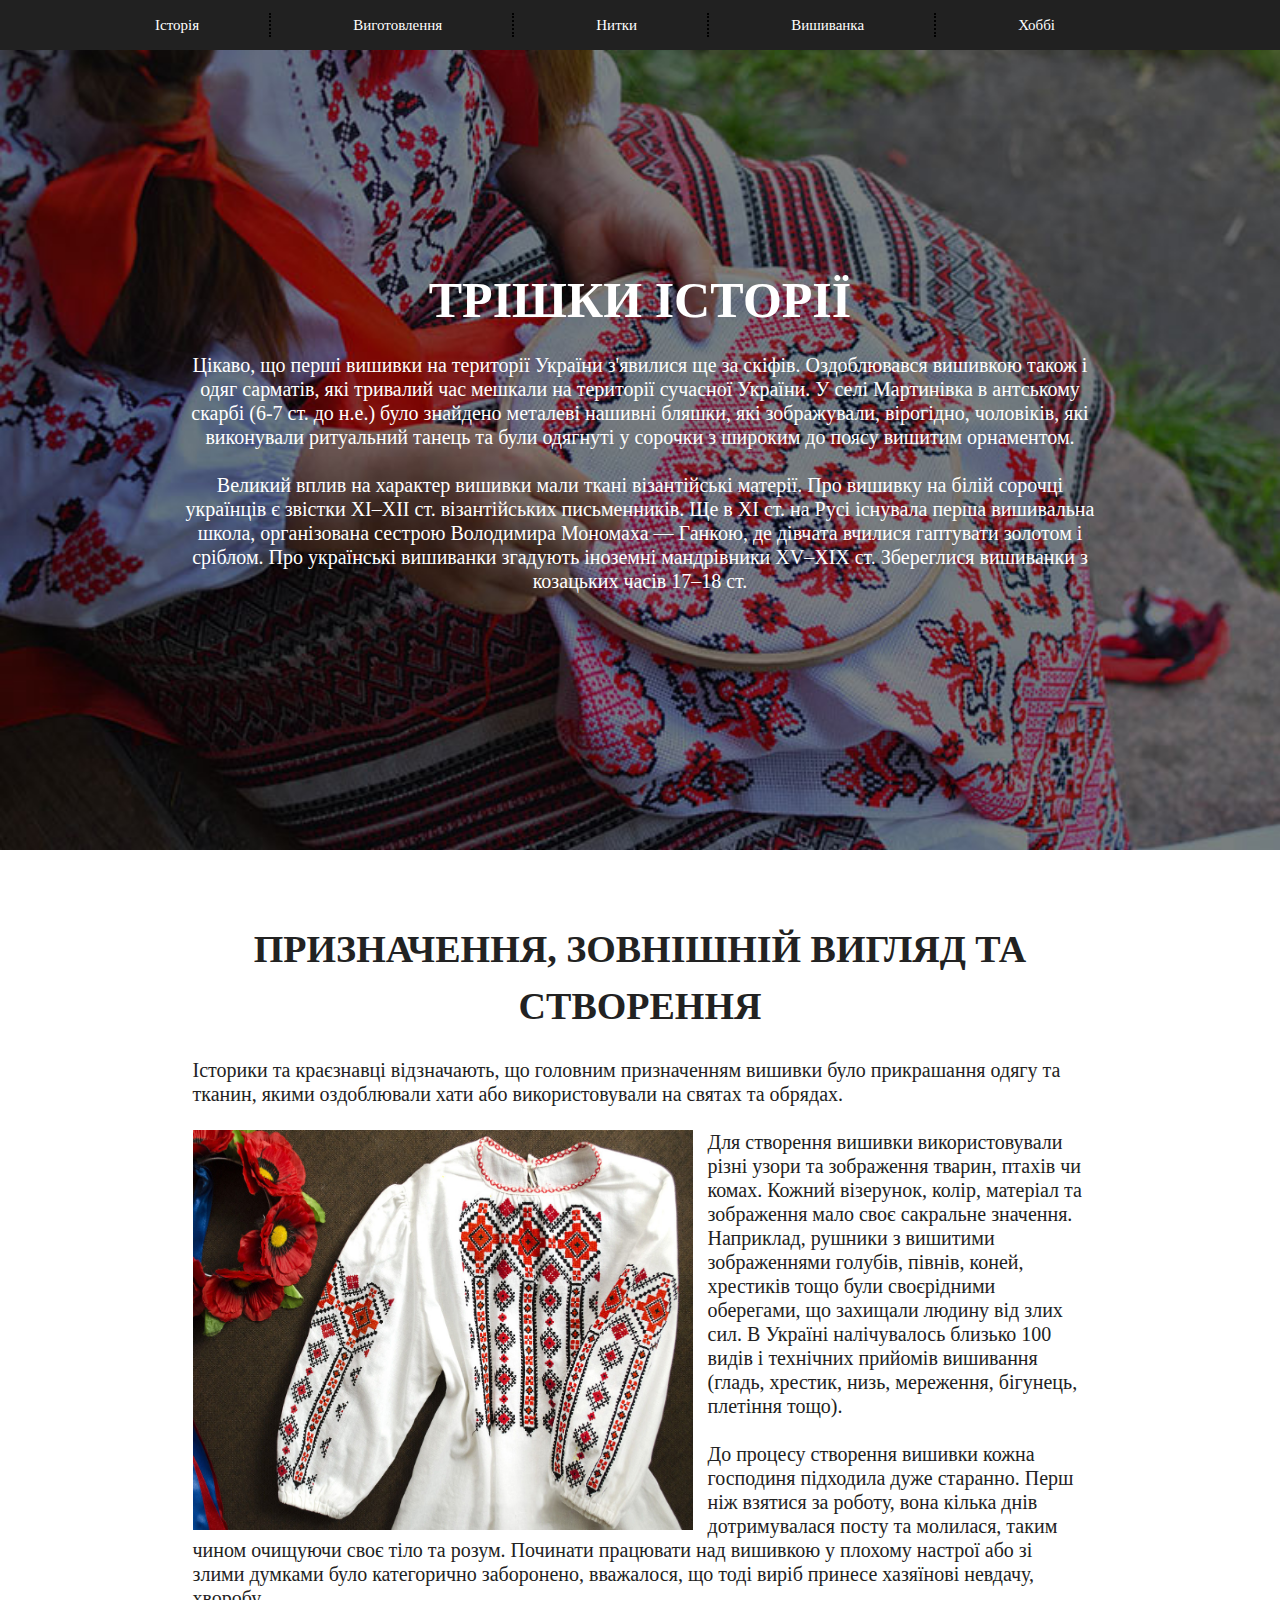
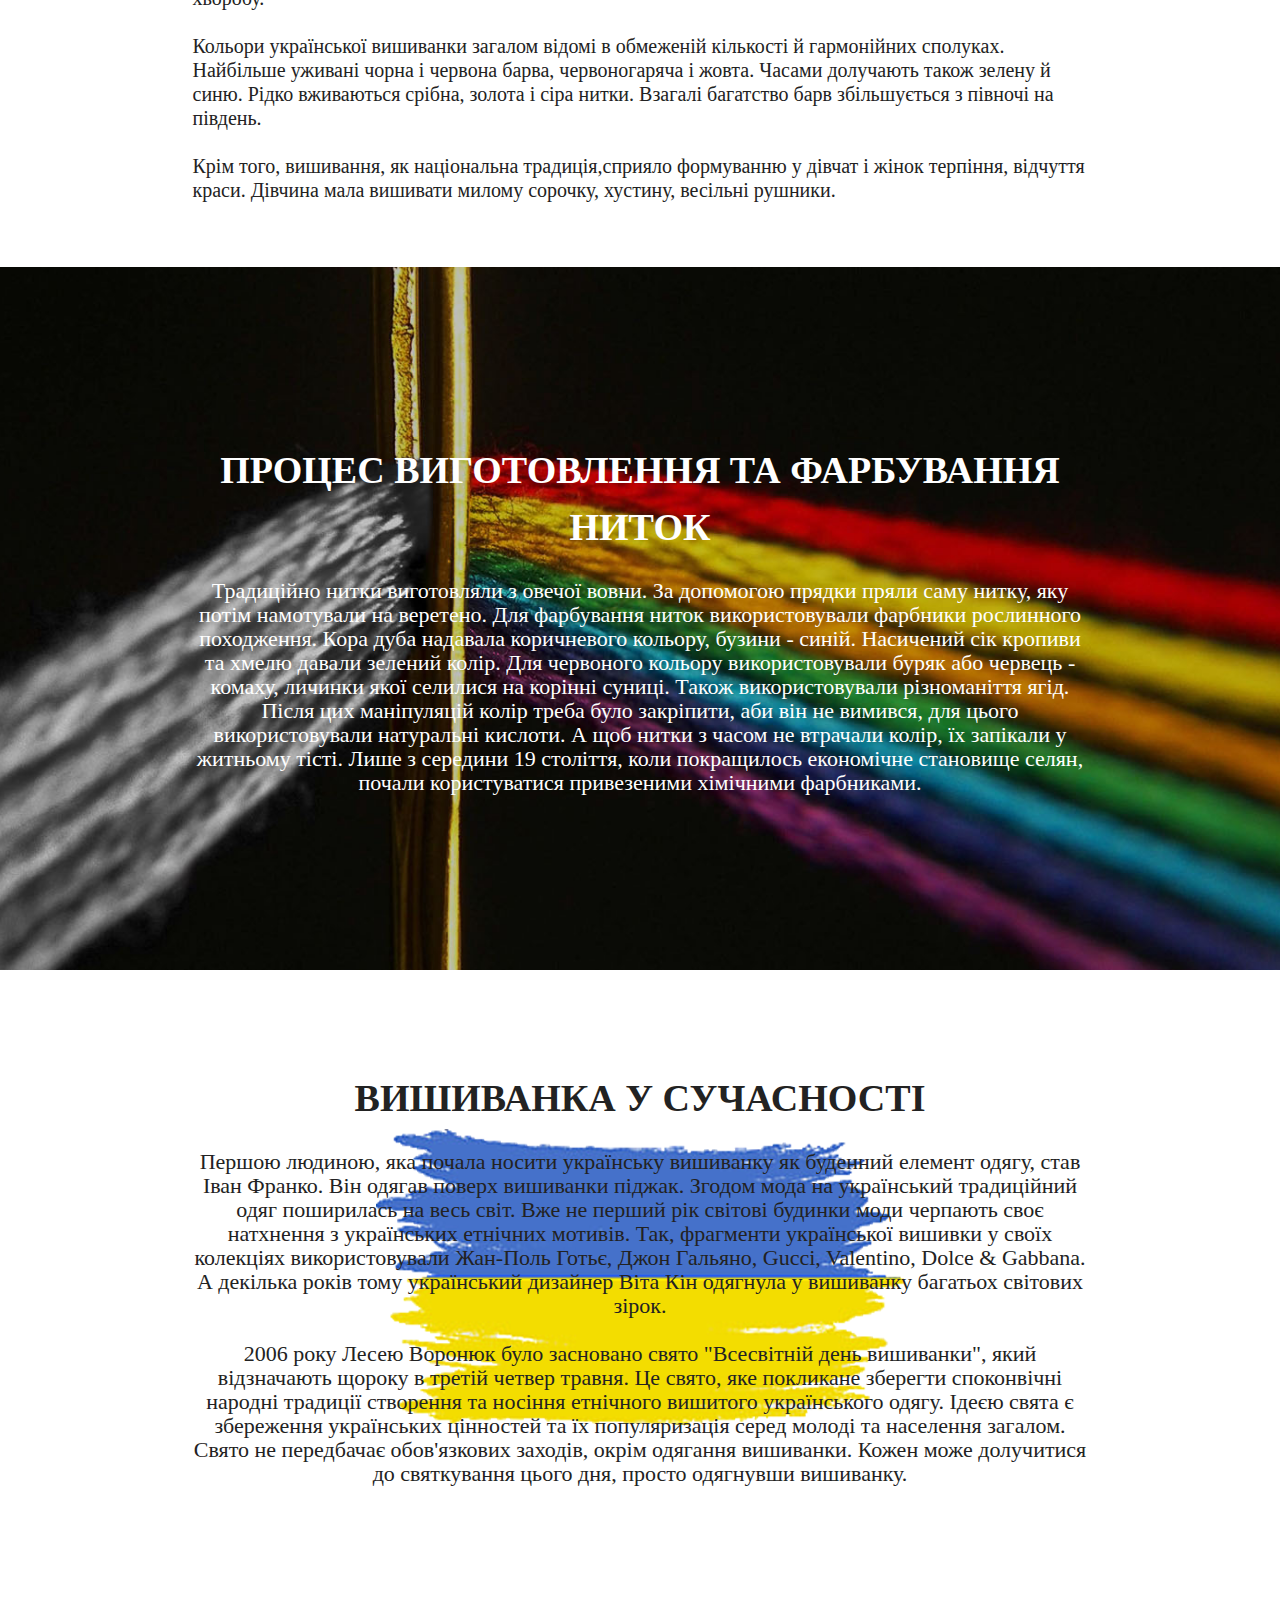
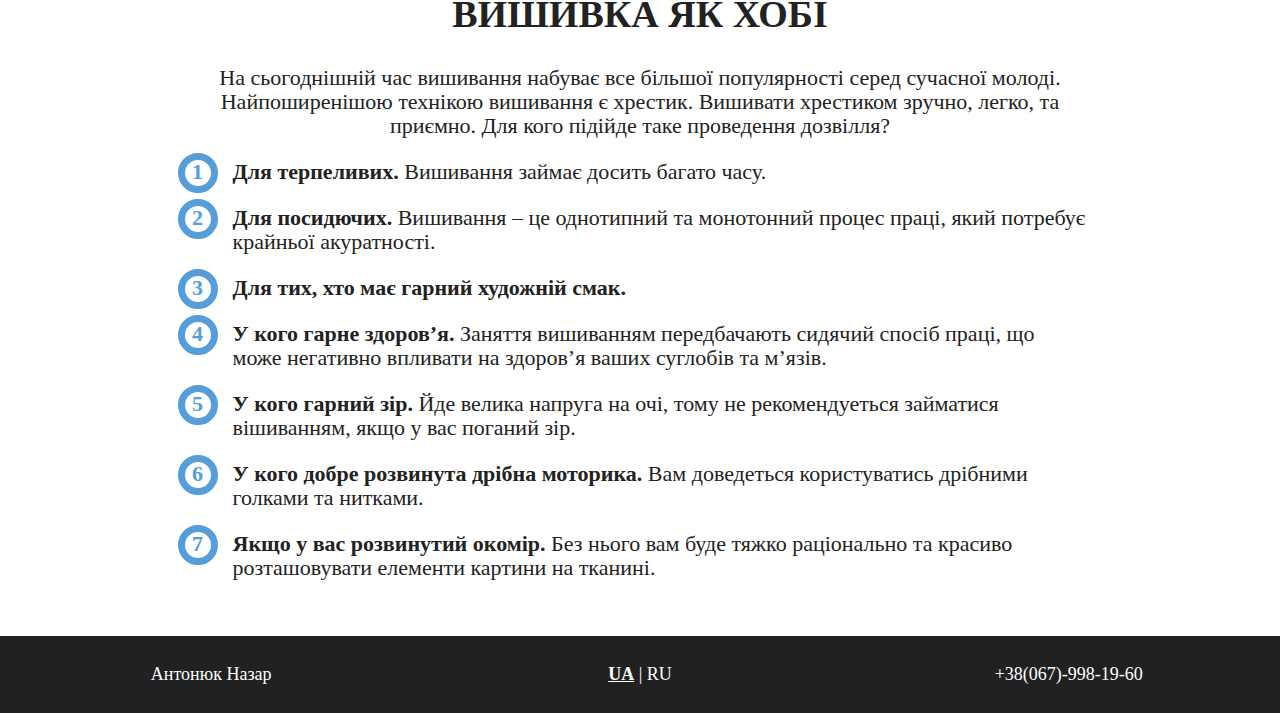
<file: index.html>
<!DOCTYPE html>
<html lang="ua">
<head>
	<meta charset="UTF-8">
	<meta name="viewport" content="width=device-width, initial-scale=1.0">
	<meta http-equiv="X-UA-Compatible" content="ie=edge">
	<title>Українська вишивка</title>
	<link rel="shortcut icon" href="icons/favicon.ico" type="image/x-icon">
	<link rel="stylesheet" href="css/bootstrap-reboot.min.css">
	<link rel="stylesheet" href="css/bootstrap-grid.min.css">
	<link rel="stylesheet" href="css/style.min.css">
</head>
<body>
	<header>
		<nav>
			<div class="container">
				<ul class="menu">
					<li class="menu_item"><a href="#history" class="menu_link">Історія</a></li>
					<li class="menu_item"><a href="#creature" class="menu_link">Виготовлення</a></li>
					<li class="menu_item"><a href="#thread" class="menu_link">Нитки</a></li>
					<li class="menu_item"><a href="#modern" class="menu_link">Вишиванка</a></li>
					<li class="menu_item"><a href="#hobby" class="menu_link">Хоббі</a></li>
				</ul>
			</div>
			<div class="hamburger">
                <span></span>
                <span></span>
                <span></span>
            </div>
		</nav>
	</header>

	<section class="history" id="history">
		<div class="container">
			<div class="row">
				<div class="col-10 offset-1">
					<h1 class="history_header">Трішки історії</h1>
					<div class="history_descr">
						Цікаво, що перші вишивки на території України з'явилися ще за скіфів. Оздоблювався вишивкою також і одяг сарматів, які тривалий час мешкали на території сучасної України. У селі Мартинівка в антському скарбі (6-7 ст. до н.е.) було знайдено металеві нашивні бляшки, які зображували, вірогідно, чоловіків, які виконували ритуальний танець та були одягнуті у сорочки з широким до поясу вишитим орнаментом.
						<br><br>
						Великий вплив на характер вишивки мали ткані візантійські матерії. Про вишивку на білій сорочці українців є звістки ХІ–ХІІ ст. візантійських письменників. Ще в ХІ ст. на Русі існувала перша вишивальна школа, організована сестрою Володимира Мономаха — Ганкою, де дівчата вчилися гаптувати золотом і сріблом. Про українські вишиванки згадують іноземні мандрівники XV–XIX ст. Збереглися вишиванки з козацьких часів 17–18 ст.
					</div>
				</div>
			</div>
		</div>
	</section>

	<section class="creature" id="creature">
		<div class="container">	
			<div class="col-10 offset-1">
				<h2 class="title">Призначення, зовнішній вигляд та створення</h2>
				<div class="creature_descr">
					Історики та краєзнавці відзначають, що головним призначенням вишивки було прикрашання одягу та тканин, якими оздоблювали хати або використовували на святах та обрядах. <br><br>
					<img class="creature_image" src="img/clothes.jpg" alt="shirt">
					Для створення вишивки використовували різні узори та зображення тварин, птахів чи комах. Кожний візерунок, колір, матеріал та зображення мало своє сакральне значення. Наприклад, рушники з вишитими зображеннями голубів, півнів, коней, хрестиків тощо були своєрідними оберегами, що захищали людину від злих сил. В Україні налічувалось близько 100 видів і технічних прийомів вишивання (гладь, хрестик, низь, мереження, бігунець, плетіння тощо). <br><br>
					До процесу створення вишивки кожна господиня підходила дуже старанно. Перш ніж взятися за роботу, вона кілька днів дотримувалася посту та молилася, таким чином очищуючи своє тіло та розум. Починати працювати над вишивкою у плохому настрої або зі злими думками було категорично заборонено, вважалося, що тоді виріб принесе хазяїнові невдачу, хворобу. <br><br>
					Кольори української вишиванки загалом відомі в обмеженій кількості й гармонійних сполуках. Найбільше уживані чорна і червона барва, червоногаряча і жовта. Часами долучають також зелену й синю. Рідко вживаються срібна, золота і сіра нитки. Взагалі багатство барв збільшується з півночі на південь. <br><br>
					Крім того, вишивання, як національна традиція,сприяло формуванню у дівчат і жінок терпіння, відчуття краси. Дівчина мала вишивати милому сорочку, хустину, весільні рушники.	
				</div> 
			</div>
		</div>
	</section>

	<section class="thread" id="thread">
		<div class="container">
			<div class="col-10 offset-1">
				<h2 class="thread_title">Процес виготовлення та фарбування ниток</h2>
				<div class="thread_descr">
					Традиційно нитки виготовляли з овечої вовни. За допомогою прядки пряли саму нитку, яку потім намотували на веретено. Для фарбування ниток використовували фарбники рослинного походження. Кора дуба надавала коричневого кольору, бузини - синій. Насичений сік кропиви та хмелю давали зелений колір. Для червоного кольору використовували буряк або червець - комаху, личинки якої селилися на корінні суниці. Також використовували різноманіття ягід. Після цих маніпуляцій колір треба було закріпити, аби він не вимився, для цього використовували натуральні кислоти. А щоб нитки з часом не втрачали колір, їх запікали у житньому тісті. Лише з середини 19 століття, коли покращилось економічне становище селян, почали користуватися привезеними хімічними фарбниками.
				</div>
			</div>
		</div>
	</section>

	<section class="modern" id="modern">
		<div class="container">
			<div class="col-10 offset-1">
				<h2 class="title">Вишиванка у сучасності</h2>
				<div class="modern_descr">
					Першою людиною, яка почала носити українську вишиванку як буденний елемент одягу, став Іван Франко. Він одягав поверх вишиванки піджак. Згодом мода на український традиційний одяг поширилась на весь світ. Вже не перший рік світові будинки моди черпають своє натхнення з українських етнічних мотивів. Так, фрагменти української вишивки у своїх колекціях використовували Жан-Поль Готьє, Джон Гальяно, Gucci, Valentino, Dolce & Gabbana. А декілька років тому український дизайнер Віта Кін одягнула у вишиванку багатьох світових зірок. <br><br>
					2006 року Лесею Воронюк було засновано свято "Всесвітній день вишиванки", який відзначають щороку в третій четвер травня. Це свято, яке покликане зберегти споконвічні народні традиції створення та носіння етнічного вишитого українського одягу. Ідеєю свята є збереження українських цінностей та їх популяризація серед молоді та населення загалом. Свято не передбачає обов'язкових заходів, окрім одягання вишиванки. Кожен може долучитися до святкування цього дня, просто одягнувши вишиванку.
				</div>
			</div>
		</div>
	</section>	

	<section class="hobby" id="hobby">
		<div class="container">
			<div class="col-10 offset-1">
				<h2 class="title">Вишивка як хобі</h2>
				<div class="hobby_descr">
					На сьогоднішній час вишивання набуває все більшої популярності серед сучасної молоді. Найпоширенішою технікою вишивання є хрестик. Вишивати хрестиком зручно, легко, та приємно. Для кого підійде таке проведення дозвілля?
				</div>
				<ul class="hobby_list">
					<div>
						<div class="round">1</div>
						<li>
							<span>Для терпеливих.</span> Вишивання займає досить багато часу.
						</li>
					</div>
	
					<div>
						<div class="round">2</div>
						<li>
							<span>Для посидючих.</span> Вишивання – це однотипний та монотонний процес праці, який потребує крайньої акуратності.
						</li>
					</div>
	
					<div>
						<div class="round">3</div>
						<li>
							<span>Для тих, хто має гарний художній смак.</span> 
						</li>
					</div>
	
					<div>
						<div class="round">4</div>
						<li>
							<span>У кого гарне здоров’я.</span> Заняття вишиванням передбачають сидячий спосіб праці, що може негативно впливати на здоров’я ваших суглобів та м’язів. 
						</li>
					</div>
	
					<div>
						<div class="round">5</div>
						<li>
							<span>У кого гарний зір.</span> Йде велика напруга на очі, тому не рекомендуеться займатися вішиванням, якщо у вас поганий зір.
						</li>
					</div>
	
					<div>
						<div class="round">6</div>
						<li>
							<span>У кого добре розвинута дрібна моторика.</span> Вам доведеться користуватись дрібними голками та нитками.
						</li>
					</div>
	
					<div>
						<div class="round">7</div>
						<li>
							<span>Якщо у вас розвинутий окомір.</span> Без нього вам буде тяжко раціонально та красиво розташовувати елементи картини на тканині.
						</li>
					</div>
				</ul>
			</div>
		</div>
	</section>

	<footer>
		<div class="wrapper">
			<div>
				<div class="author">Антонюк Назар</div>
			</div>
			<div>
				<div class="descr">
					<div class="lang">
						<span>Ua</span> |
					<a class="lang_link" href="second_index.html">Ru</a>
					</div>
				</div>
			</div>
			<div>
				<div class="phone">+38(067)-998-19-60</div>
			</div>
		</div>
	</footer>
	<script src="js/script.js"></script>
</body>
</html>
</file>
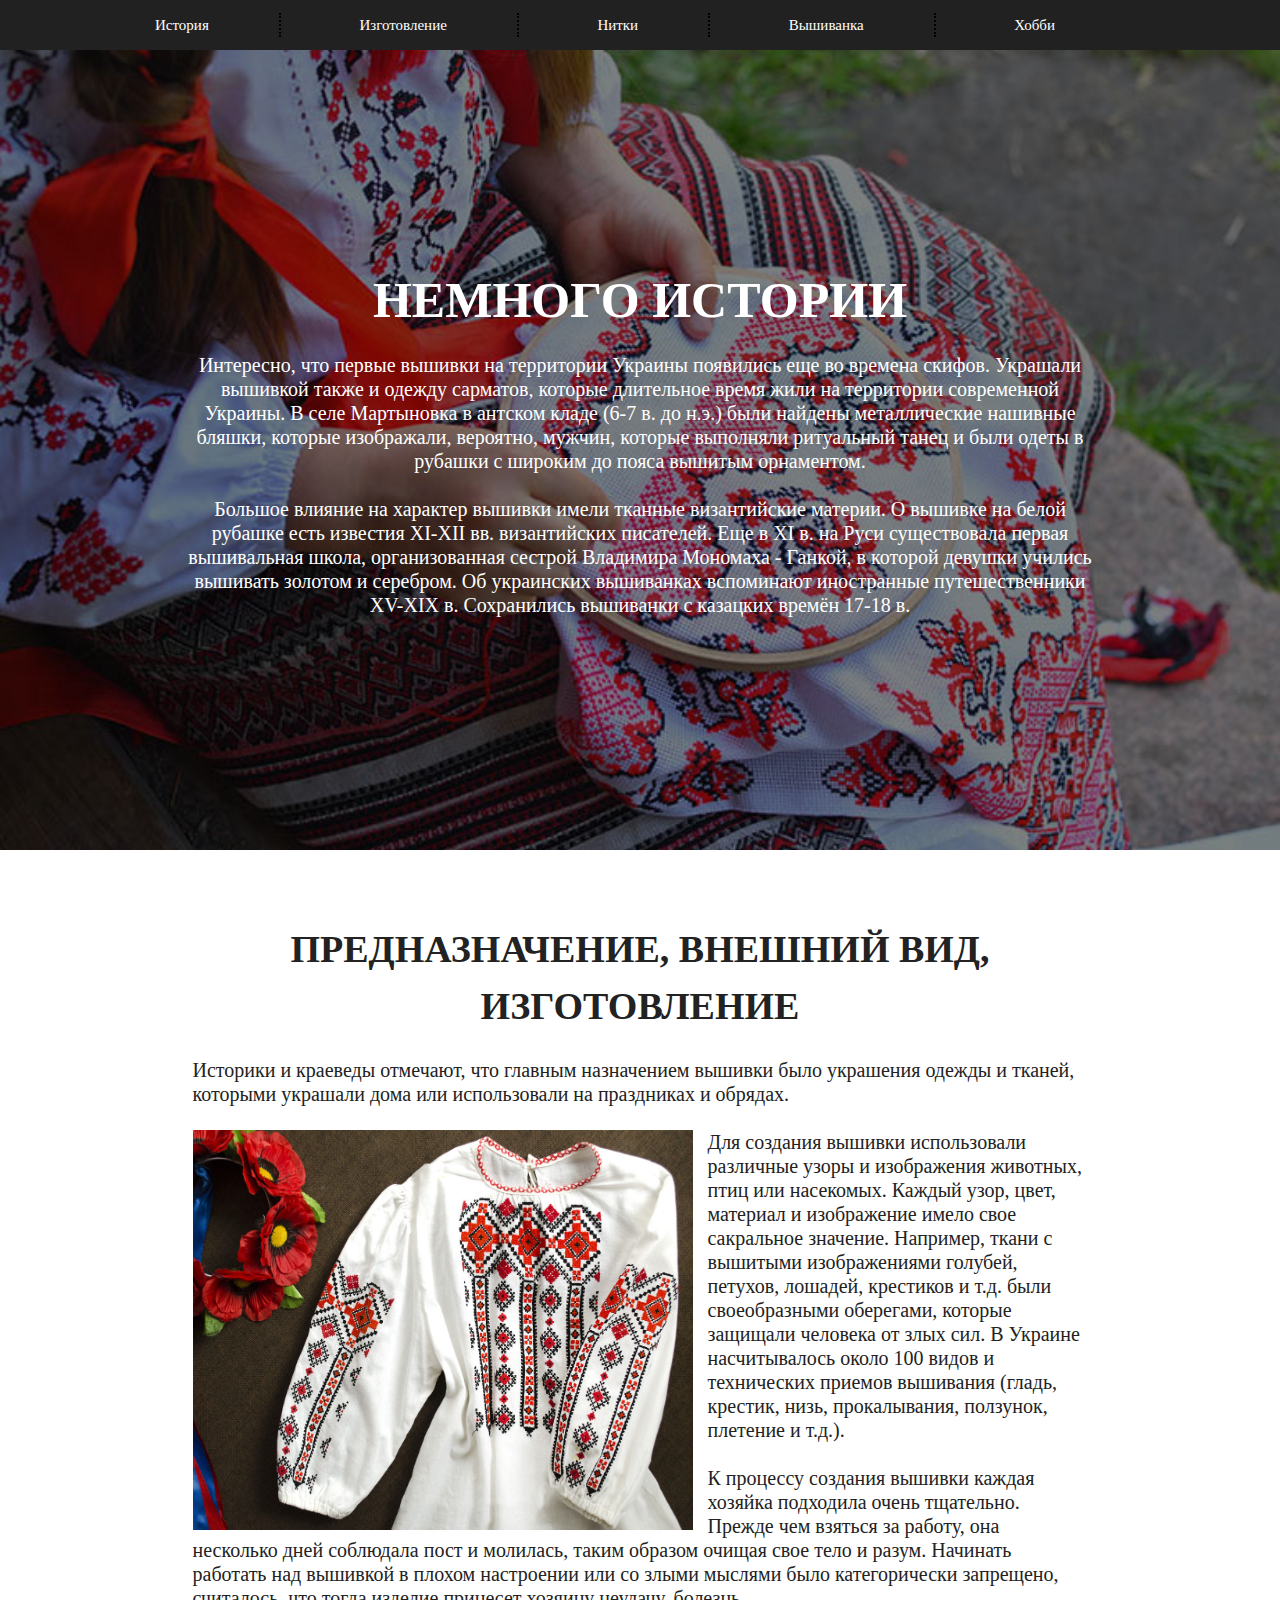
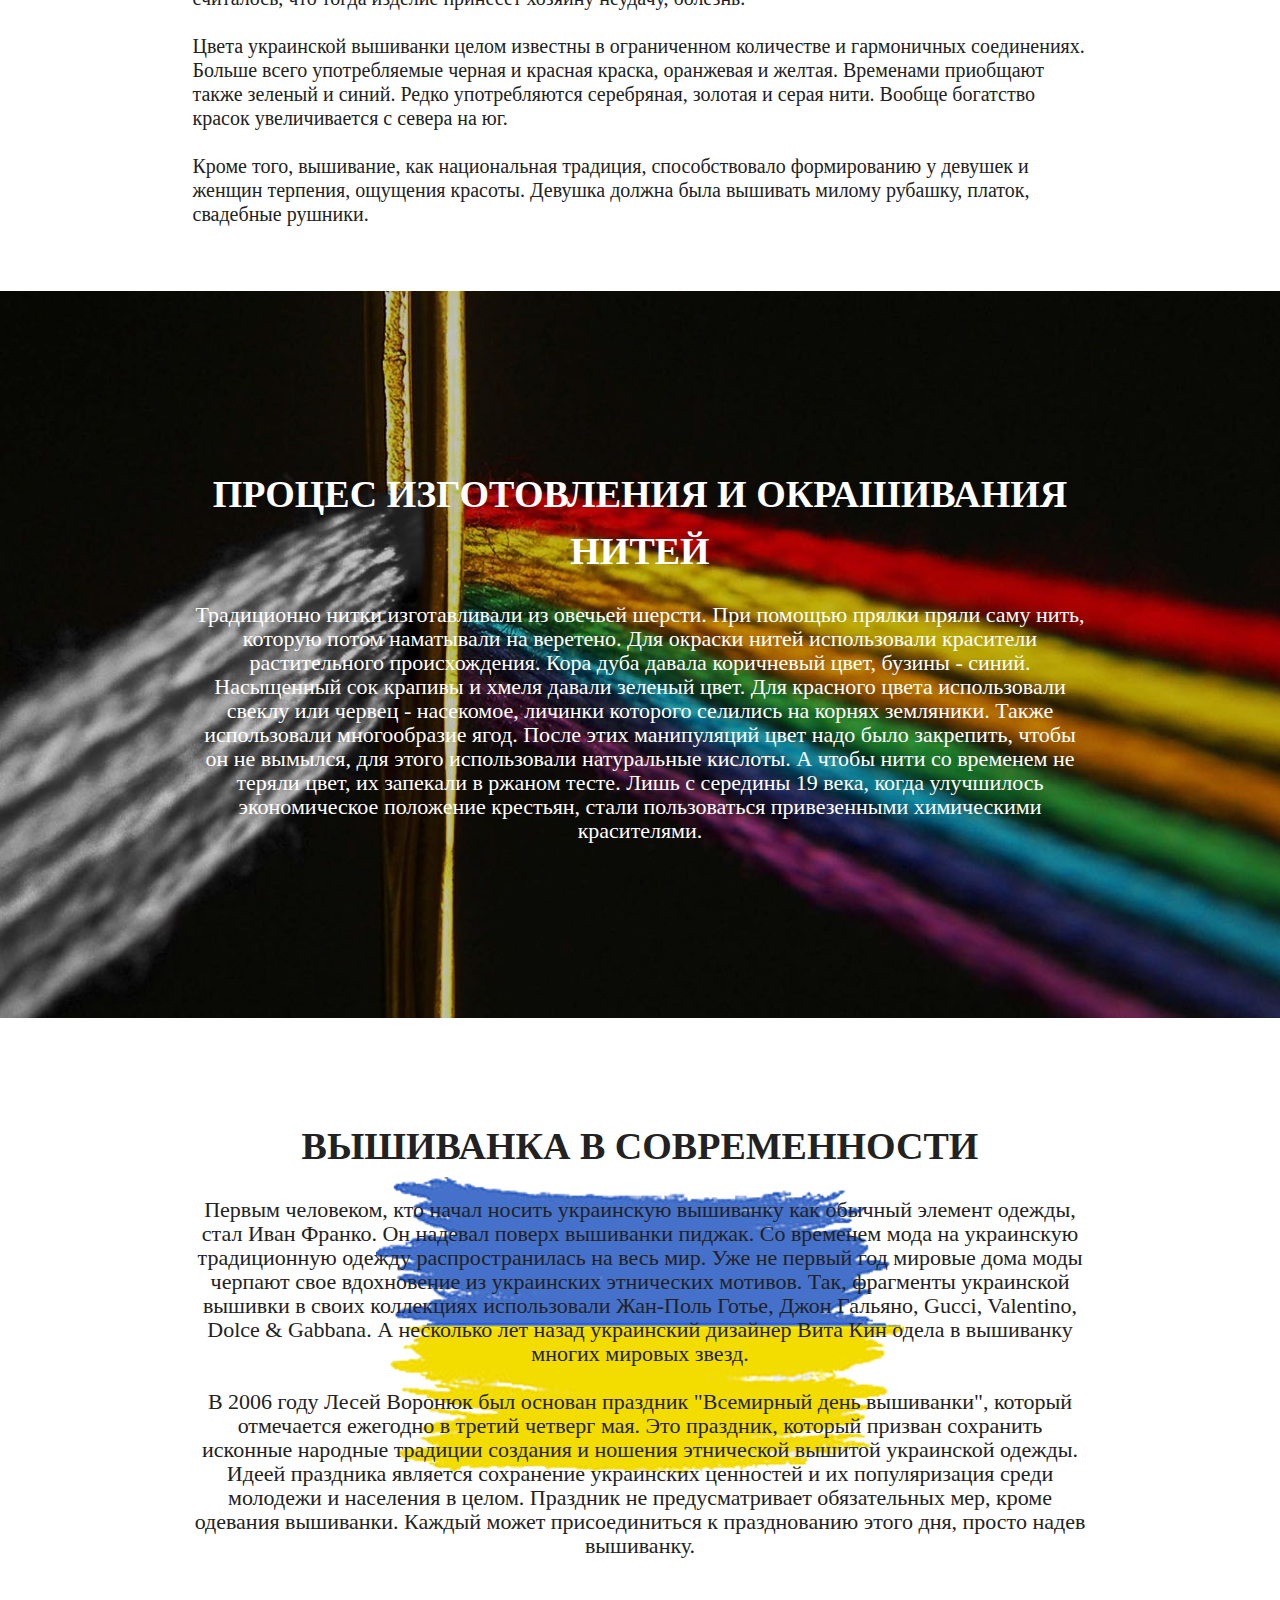
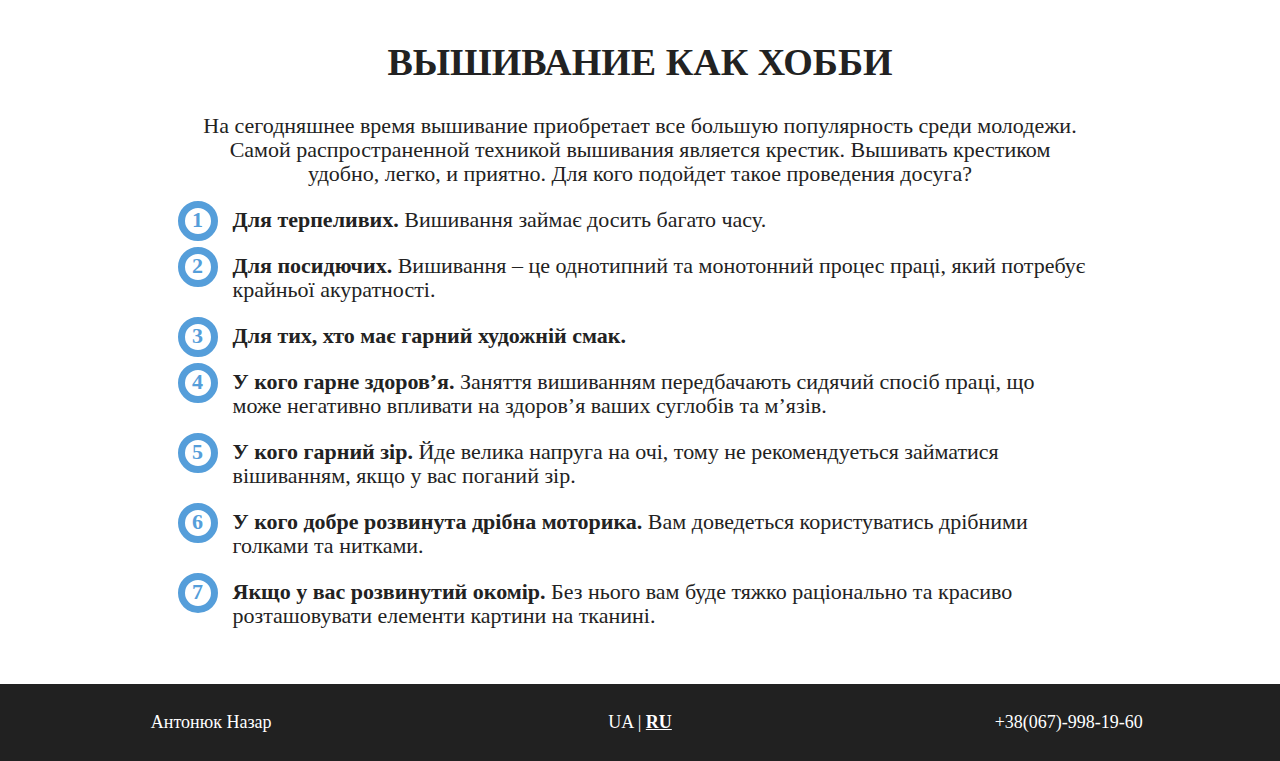
<file: second_index.html>
<!DOCTYPE html>
<html lang="ru">
<head>
	<meta charset="UTF-8">
	<meta name="viewport" content="width=device-width, initial-scale=1.0">
	<meta http-equiv="X-UA-Compatible" content="ie=edge">
	<title>Украинская вышивка</title>
	<link rel="shortcut icon" href="icons/fav_icon.ico" type="image/x-icon">
	<link rel="stylesheet" href="css/bootstrap-reboot.min.css">
	<link rel="stylesheet" href="css/bootstrap-grid.min.css">
	<link rel="stylesheet" href="css/style.min.css">
</head>
<body>
	<header>
		<nav>
			<div class="container">
				<ul class="menu">
					<li class="menu_item"><a href="#history" class="menu_link">История</a></li>
					<li class="menu_item"><a href="#creature" class="menu_link">Изготовление</a></li>
					<li class="menu_item"><a href="#thread" class="menu_link">Нитки</a></li>
					<li class="menu_item"><a href="#modern" class="menu_link">Вышиванка</a></li>
					<li class="menu_item"><a href="#hobby" class="menu_link">Хобби</a></li>
				</ul>
			</div>
			<div class="hamburger">
                <span></span>
                <span></span>
                <span></span>
            </div>
		</nav>
	</header>

	<section class="history" id="history">
		<div class="container">
			<div class="row">
				<div class="col-10 offset-1">
					<h1 class="history_header">Немного истории</h1>
					<div class="history_descr">
						Интересно, что первые вышивки на территории Украины появились еще во времена скифов. Украшали вышивкой также и одежду сарматов, которые длительное время жили на территории современной Украины. В селе Мартыновка в антском кладе (6-7 в. до н.э.) были найдены металлические нашивные бляшки, которые изображали, вероятно, мужчин, которые выполняли ритуальный танец и были одеты в рубашки с широким до пояса вышитым орнаментом.
						<br><br>
						Большое влияние на характер вышивки имели тканные византийские материи. О вышивке на белой рубашке есть известия XI-XII вв. византийских писателей. Еще в XI в. на Руси существовала первая вышивальная школа, организованная сестрой Владимира Мономаха - Ганкой, в которой девушки учились вышивать золотом и серебром. Об украинских вышиванках вспоминают иностранные путешественники XV-XIX в. Сохранились вышиванки с казацких времён 17-18 в.
					</div>
				</div>
			</div>
		</div>
	</section>

	<section class="creature" id="creature">
		<div class="container">	
			<div class="col-10 offset-1">
				<h2 class="title">Предназначение, внешний вид, изготовление</h2>
				<div class="creature_descr">
					Историки и краеведы отмечают, что главным назначением вышивки было украшения одежды и тканей, которыми украшали дома или использовали на праздниках и обрядах. <br><br>
					<img class="creature_image" src="img/clothes.jpg" alt="shirt">
					Для создания вышивки использовали различные узоры и изображения животных, птиц или насекомых. Каждый узор, цвет, материал и изображение имело свое сакральное значение. Например, ткани с вышитыми изображениями голубей, петухов, лошадей, крестиков и т.д. были своеобразными оберегами, которые защищали человека от злых сил. В Украине насчитывалось около 100 видов и технических приемов вышивания (гладь, крестик, низь, прокалывания, ползунок, плетение и т.д.). <br><br>
					К процессу создания вышивки каждая хозяйка подходила очень тщательно. Прежде чем взяться за работу, она несколько дней соблюдала пост и молилась, таким образом очищая свое тело и разум. Начинать работать над вышивкой в ​​плохом настроении или со злыми мыслями было категорически запрещено, считалось, что тогда изделие принесет хозяину неудачу, болезнь. <br><br>
					Цвета украинской вышиванки целом известны в ограниченном количестве и гармоничных соединениях. Больше всего употребляемые черная и красная краска, оранжевая и желтая. Временами приобщают также зеленый и синий. Редко употребляются серебряная, золотая и серая нити. Вообще богатство красок увеличивается с севера на юг. <br><br>
					Кроме того, вышивание, как национальная традиция, способствовало формированию у девушек и женщин терпения, ощущения красоты. Девушка должна была вышивать милому рубашку, платок, свадебные рушники.	
				</div> 
			</div>
		</div>
	</section>

	<section class="thread" id="thread">
		<div class="container">
			<div class="col-10 offset-1">
				<h2 class="thread_title">Процес изготовления и окрашивания нитей</h2>
				<div class="thread_descr">
					Традиционно нитки изготавливали из овечьей шерсти. При помощью прялки пряли саму нить, которую потом наматывали на веретено. Для окраски нитей использовали красители растительного происхождения. Кора дуба давала коричневый цвет, бузины - синий. Насыщенный сок крапивы и хмеля давали зеленый цвет. Для красного цвета использовали свеклу или червец - насекомое, личинки которого селились на корнях земляники. Также использовали многообразие ягод. После этих манипуляций цвет надо было закрепить, чтобы он не вымылся, для этого использовали натуральные кислоты. А чтобы нити со временем не теряли цвет, их запекали в ржаном тесте. Лишь с середины 19 века, когда улучшилось экономическое положение крестьян, стали пользоваться привезенными химическими красителями.
				</div>
			</div>
		</div>
	</section>

	<section class="modern" id="modern">
		<div class="container">
			<div class="col-10 offset-1">
				<h2 class="title">Вышиванка в современности</h2>
				<div class="modern_descr">
					Первым человеком, кто начал носить украинскую вышиванку как обычный элемент одежды, стал Иван Франко. Он надевал поверх вышиванки пиджак. Со временем мода на украинскую традиционную одежду распространилась на весь мир. Уже не первый год мировые дома моды черпают свое вдохновение из украинских этнических мотивов. Так, фрагменты украинской вышивки в своих коллекциях использовали Жан-Поль Готье, Джон Гальяно, Gucci, Valentino, Dolce & Gabbana. А несколько лет назад украинский дизайнер Вита Кин одела в вышиванку многих мировых звезд. <br><br>
					В 2006 году Лесей Воронюк был основан праздник "Всемирный день вышиванки", который отмечается ежегодно в третий четверг мая. Это праздник, который призван сохранить исконные народные традиции создания и ношения этнической вышитой украинской одежды. Идеей праздника является сохранение украинских ценностей и их популяризация среди молодежи и населения в целом. Праздник не предусматривает обязательных мер, кроме одевания вышиванки. Каждый может присоединиться к празднованию этого дня, просто надев вышиванку.
				</div>
			</div>
		</div>
	</section>	

	<section class="hobby" id="hobby">
		<div class="container">
			<div class="col-10 offset-1">
				<h2 class="title">Вышивание как хобби</h2>
				<div class="hobby_descr">
					На сегодняшнее время вышивание приобретает все большую популярность среди молодежи. Самой распространенной техникой вышивания является крестик. Вышивать крестиком удобно, легко, и приятно. Для кого подойдет такое проведения досуга?
				</div>
				<ul class="hobby_list">
					<div>
						<div class="round">1</div>
						<li>
							<span>Для терпеливих.</span> Вишивання займає досить багато часу.
						</li>
					</div>
	
					<div>
						<div class="round">2</div>
						<li>
							<span>Для посидючих.</span> Вишивання – це однотипний та монотонний процес праці, який потребує крайньої акуратності.
						</li>
					</div>
	
					<div>
						<div class="round">3</div>
						<li>
							<span>Для тих, хто має гарний художній смак.</span> 
						</li>
					</div>
	
					<div>
						<div class="round">4</div>
						<li>
							<span>У кого гарне здоров’я.</span> Заняття вишиванням передбачають сидячий спосіб праці, що може негативно впливати на здоров’я ваших суглобів та м’язів. 
						</li>
					</div>
	
					<div>
						<div class="round">5</div>
						<li>
							<span>У кого гарний зір.</span> Йде велика напруга на очі, тому не рекомендуеться займатися вішиванням, якщо у вас поганий зір.
						</li>
					</div>
	
					<div>
						<div class="round">6</div>
						<li>
							<span>У кого добре розвинута дрібна моторика.</span> Вам доведеться користуватись дрібними голками та нитками.
						</li>
					</div>
	
					<div>
						<div class="round">7</div>
						<li>
							<span>Якщо у вас розвинутий окомір.</span> Без нього вам буде тяжко раціонально та красиво розташовувати елементи картини на тканині.
						</li>
					</div>
				</ul>
			</div>
		</div>
	</section>

	<footer>
		<div class="wrapper">
			<div>
				<div class="author">Антонюк Назар</div>
			</div>
			<div>
				<div class="descr">
					<div class="lang">
						<a class="lang_link" href="index.html">Ua</a>
						| <span>Ru</span>
					</div>
				</div>
			</div>
			<div>
				<div class="phone">+38(067)-998-19-60</div>
			</div>
		</div>
	</footer>
	
	<script src="js/script.js"></script>
</body>
</html>
</file>
<file: css/style.min.css>
*{font-family:'Open Sans'}header{position:relative;height:50px}nav{position:fixed;width:100%;height:50px;background-color:#212121;z-index:1}.title{margin:0 auto;color:#222222;font-size:38px;font-weight:700;text-transform:uppercase;text-align:center}.menu{display:-webkit-box;display:-ms-flexbox;display:flex;-webkit-box-pack:justify;-ms-flex-pack:justify;justify-content:space-between;padding:13px 70px;margin:0;list-style-type:none}.menu .menu_link{text-decoration:none;color:#ffffff;font-size:15px;font-weight:400}.menu_item{border-right:2px dotted black;padding-right:70px}.menu_item:last-child{border-right:none}.history{min-height:800px;background:url("../img/main_bg.jpg") center center/cover no-repeat}.history_header{margin-top:220px;color:#ffffff;font-size:50px;font-weight:700;text-align:center;text-transform:uppercase;line-height:60px}.history_descr{color:#ffffff;font-size:20px;font-weight:400;line-height:24px;text-align:center;margin-top:23px}.creature{padding:71px 0 65px 0}.creature_descr{color:#222222;font-size:20px;font-weight:400;line-height:24px;text-align:left;margin-top:23px}.creature_image{height:400px;width:500px;float:left;margin-right:15px}.thread{min-height:700px;background:url("../img/spectrum_bg.jpg") center center/cover no-repeat;padding:175px 0}.thread_title{margin:0 auto;color:#ffffff;font-size:38px;font-weight:700;text-transform:uppercase;text-align:center}.thread_descr{color:#ffffff;font-size:22px;font-weight:400;line-height:24px;text-align:center;margin-top:23px}.modern{min-height:616px;background:url("../icons/flag.png") center no-repeat;padding-top:100px}.modern_descr{color:#222222;font-size:22px;font-weight:400;line-height:24px;text-align:center;margin-top:23px}.hobby{position:relative;padding-bottom:40px}.hobby_descr{color:#222222;font-size:22px;font-weight:400;line-height:24px;text-align:center;margin-top:23px}.hobby_list{color:#222222;font-size:22px;font-weight:400;line-height:24px;text-align:left;list-style-type:none}.hobby_list li{position:relative;margin-top:22px}.hobby_list li span{font-weight:600}.hobby .round{position:absolute;display:block;border:7px solid;width:40px;height:40px;border-radius:100%;color:#559eda;left:0px;text-align:center;font-weight:600;-webkit-transform:translateY(-7px);transform:translateY(-7px)}footer{width:100%;height:77px;padding:25px 0;background-color:#212121}footer .wrapper{display:-webkit-box;display:-ms-flexbox;display:flex;-webkit-box-pack:justify;-ms-flex-pack:justify;justify-content:space-between;-webkit-box-align:center;-ms-flex-align:center;align-items:center}footer .wrapper>div{width:33%}footer .author{color:#ffffff;font-size:18px;font-weight:400;text-align:center}footer .descr{color:#ffffff;font-size:18px;font-weight:400;text-align:center}footer .descr .lang{color:#ffffff;text-transform:uppercase}footer .descr .lang span{font-weight:900;text-decoration:underline}footer .descr .lang_link{text-decoration:none;color:#ffffff}footer .phone{color:#ffffff;font-size:18px;font-weight:400;text-align:center}@media (max-width: 1200px){.menu .menu_item{padding-right:55px}.thread{background-position-x:-115px}.thread_title{color:#ffffff}}@media (max-width: 991px){.title{font-size:30px}.menu .menu_item{padding-right:30px}.history_header{font-size:42px;margin-top:155px}.creature_descr{text-align:center}.creature_image{float:none;margin:15px}.thread{padding-top:110px;background-position-x:-223px}.thread_title{font-size:30px}.hobby{padding-top:100px}}@media (max-width: 767px){.title{font-size:24px}.menu{padding:13px 0}.menu .menu_item{padding-right:25px}.history_header{margin-top:100px;font-size:36px}.history_descr{margin-top:0}.creature_image{display:none}.thread{background-position-x:-345px;padding-top:43px}.thread_title{font-size:24px;color:#ffffff}}@media (max-width: 575px){.title{font-size:18px}.menu{position:fixed;-webkit-box-orient:vertical;-webkit-box-direction:normal;-ms-flex-direction:column;flex-direction:column;-webkit-box-pack:center;-ms-flex-pack:center;justify-content:center;-webkit-box-align:center;-ms-flex-align:center;align-items:center;top:0;left:-50%;width:50%;height:100vh;padding:20px 15px;background-color:rgba(0,0,0,0.8);-webkit-transition:0.6s all;transition:0.6s all}.menu_active{left:0}.menu .menu_item{border:none;padding:10px 15px;margin-top:5px}.menu .menu_link{font-size:20px}.hamburger{display:block;position:absolute;right:10px;top:50%;-webkit-transform:translateY(-50%);transform:translateY(-50%);width:26px;height:12px}.hamburger span{display:block;height:2px;width:100%;background-color:#fff;margin-bottom:2px;-webkit-transition:0.5s all;transition:0.5s all}.hamburger_active span{margin-bottom:-2px}.hamburger_active span:nth-child(1){-webkit-transform:translateY(3px) rotate(-45deg);transform:translateY(3px) rotate(-45deg)}.hamburger_active span:nth-child(2){display:none}.hamburger_active span:nth-child(3){-webkit-transform:translateY(3px) rotate(45deg);transform:translateY(3px) rotate(45deg)}.history{min-height:0;padding:30px 0}.history_header{margin-top:0;font-size:24px}.history_descr{font-size:15px}.creature{padding:40px 0}.creature_descr{font-size:16px}.thread{min-height:0;padding:30px 0;background-position-x:-600px}.thread_title{font-size:18px}.thread_descr{font-size:16px}.modern{padding:40px 0}.modern_descr{font-size:16px}.hobby{padding:0}.hobby_descr{font-size:16px}.hobby_list{font-size:16px}footer{height:121px;padding:20px 0}footer .wrapper{-webkit-box-orient:vertical;-webkit-box-direction:normal;-ms-flex-direction:column;flex-direction:column}footer .wrapper>div{width:100%}footer .social{margin:0 auto}footer .social_item{margin-right:10px}}
/*# sourceMappingURL=style.min.css.map */
</file>
